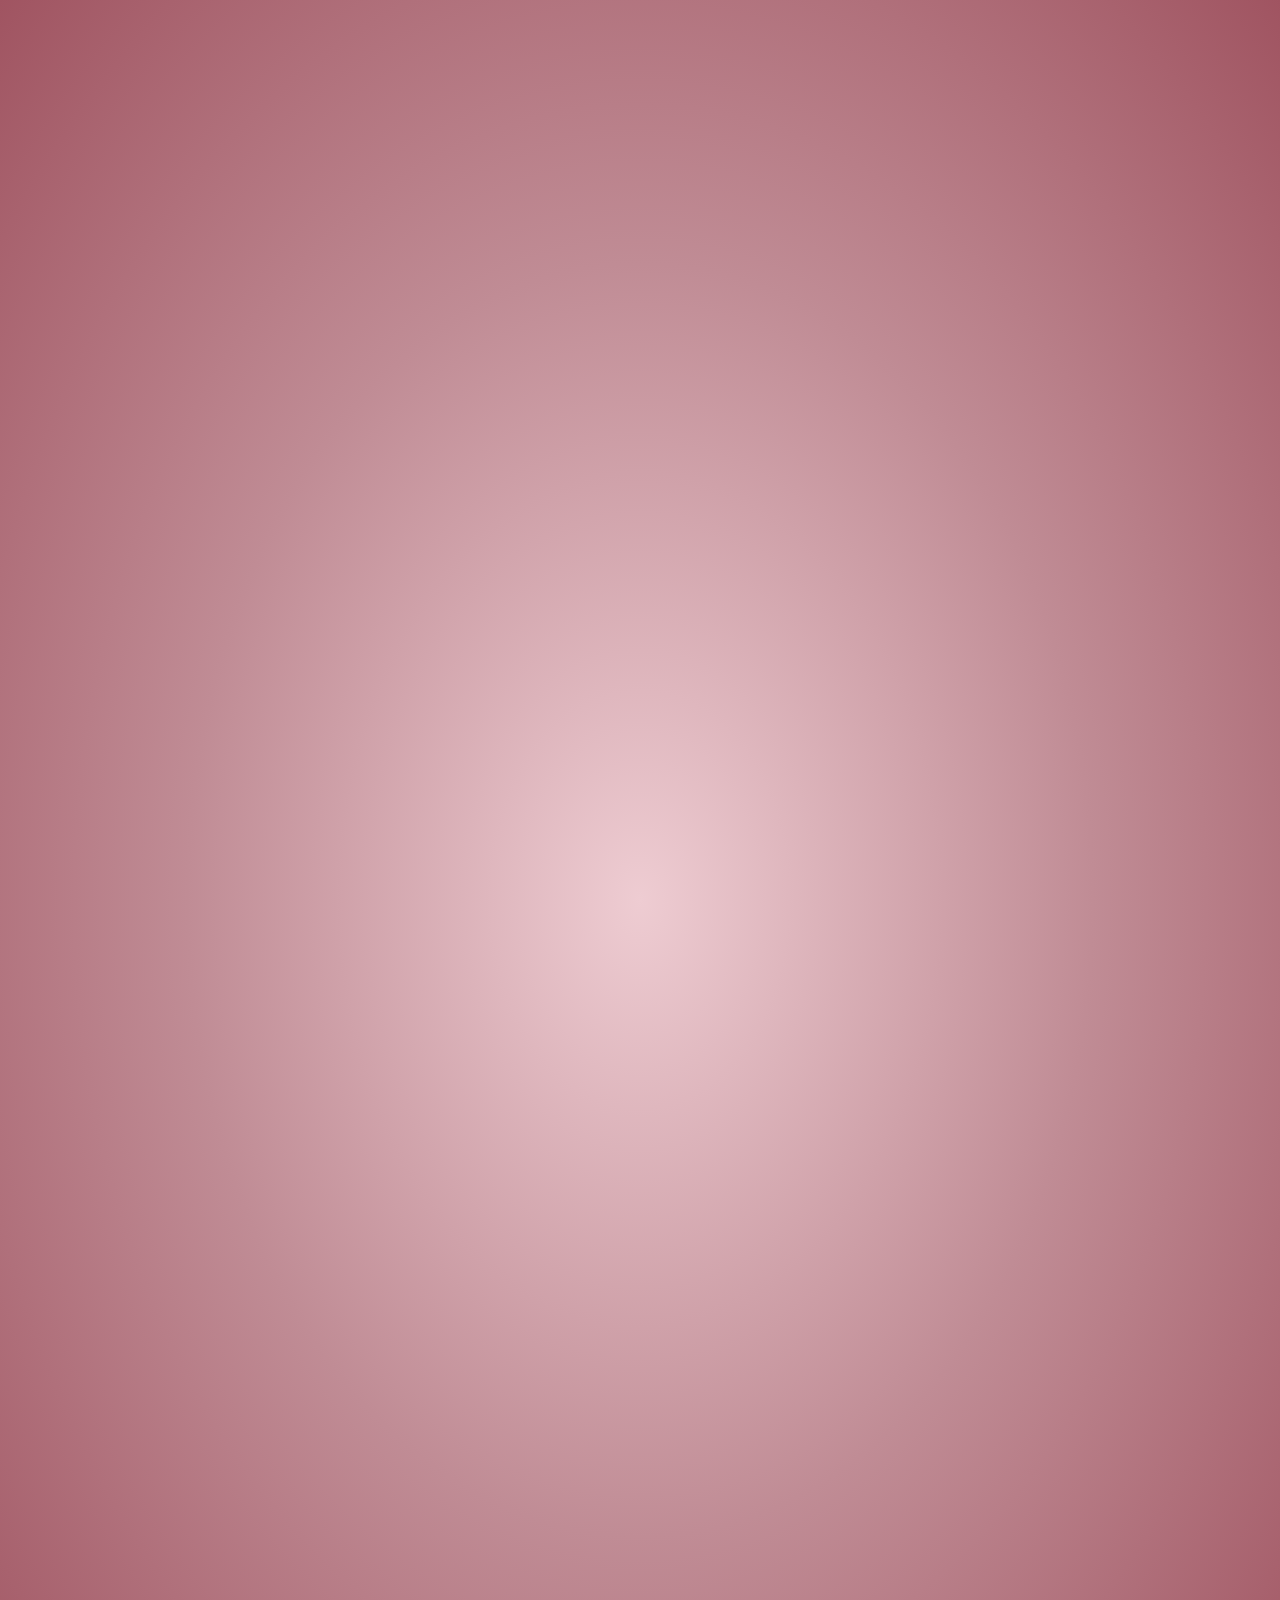
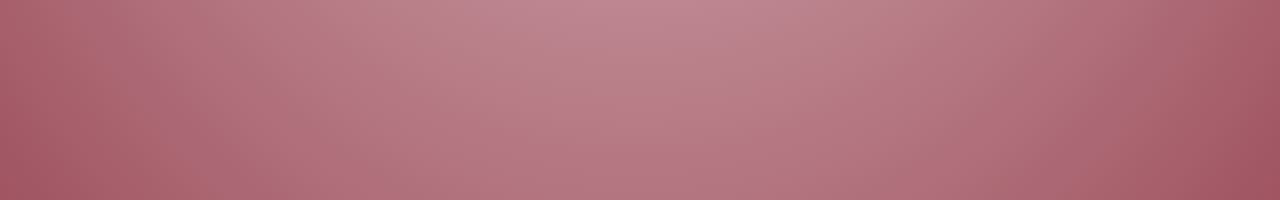
<file: index.html>
<!DOCTYPE html>
<html lang="en">
<head>
    <meta charset="UTF-8">
    <meta http-equiv="X-UA-Compatible" content="IE=edge">
    <meta name="viewport" content="width=device-width, initial-scale=1.0">
    <title>Curso Javascript</title>
    <link rel = "stylesheet" type = "text/css" href="css/styles.css"/>
</head>
<body>

    <script src="collatz.js"></script>
    
</body>
</html>
</file>
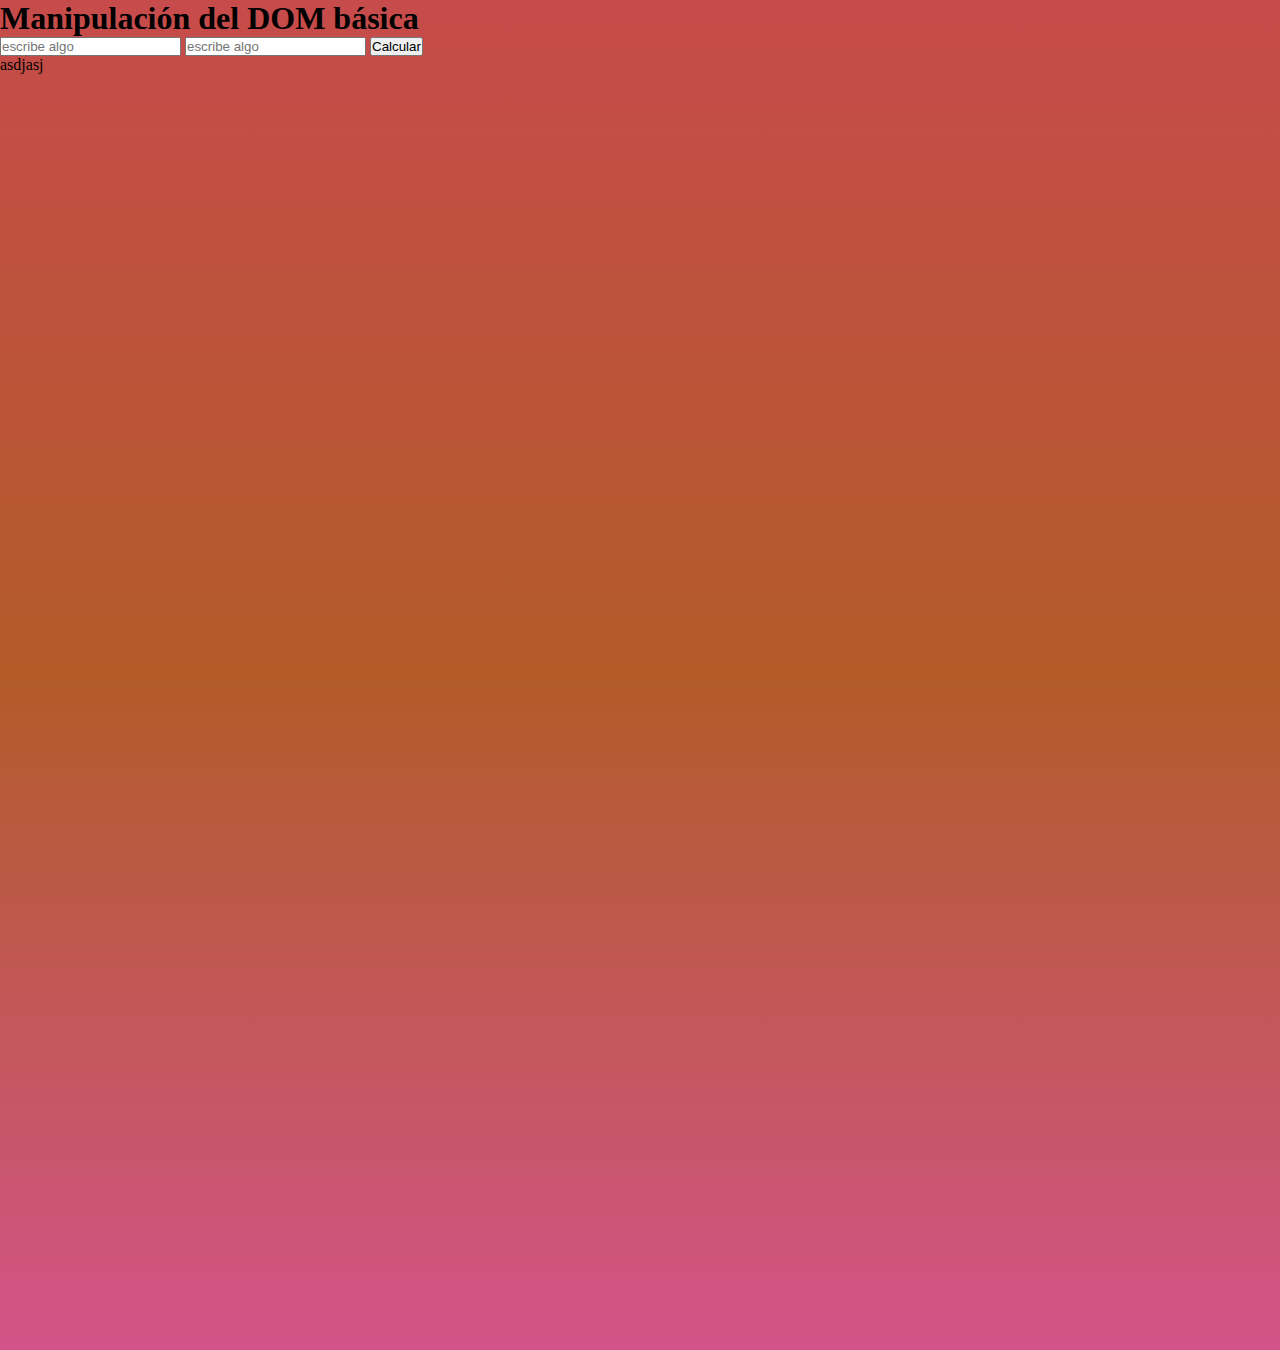
<file: coneccion/index.html>
<!DOCTYPE html>
<html lang="en">
<head>
    <meta charset="UTF-8">
    <meta http-equiv="X-UA-Compatible" content="IE=edge">
    <meta name="viewport" content="width=device-width, initial-scale=1.0">
    <title>Manipulación del DOM básica - Curso Práctico de Javascript</title>
    <link rel = stylesheet type = text/css href="css/styles.css"/>
</head>
<body>

    <h1 class = "platzilg">Manipulación del DOM básica</h1>

    <form id = "form">
        <!-- El atributo onchange nos permite llamar a funciones
        de Javascript desde el HTML para que se ejecute el código
        al ocurrir cambios en el valor de los INPUTS-->
        <input id = Calculo1 onchange="num1()" placeholder="escribe algo">
        <input id = Calculo2 onchange="num2()" placeholder="escribe algo"/>

        <!--Los formularios, por defecto, agarran al último botón
            dentro de ellos y le asignan el valor submit.
            Para evitar que esto suceda, se le puede agregar
            el atributo type al botón y darle el valor "button"-->
        <button type = "button" id = "btnCalcular">Calcular</button>
    </form>
    <div class = "show">
        asdjasj
    </div>

    <script src = "coneccion.js"></script>
    
</body>
</html>
</file>
<file: css/styles.css>
*{
    padding: 0px;
    margin: 0px;
}

body{
    height: 200vh;
    background: radial-gradient(rgb(238, 204, 210), rgb(192, 140, 149), rgb(160, 84, 97));

}
</file>
<file: coneccion/css/styles.css>
*{
    padding: 0px;
    margin: 0px;
}

body{
    height: 150vh;
    background: linear-gradient(rgba(184, 29, 29, 0.795), rgba(167, 67, 9, 0.87), rgba(199, 39, 106, 0.795));
    
}

/* Agregandole estilos a un elemento de HTML que no existe dentro del HTML aún.

    Estos estilos se le aplicaran al elemento HTML con la clase 'Smth' cuando sea insertado por el Javascript*/
.Smth{
    display:block;
    width:50%;
    margin: 0px auto;

}

.smth1{
    background-color: yellow;
}
</file>
